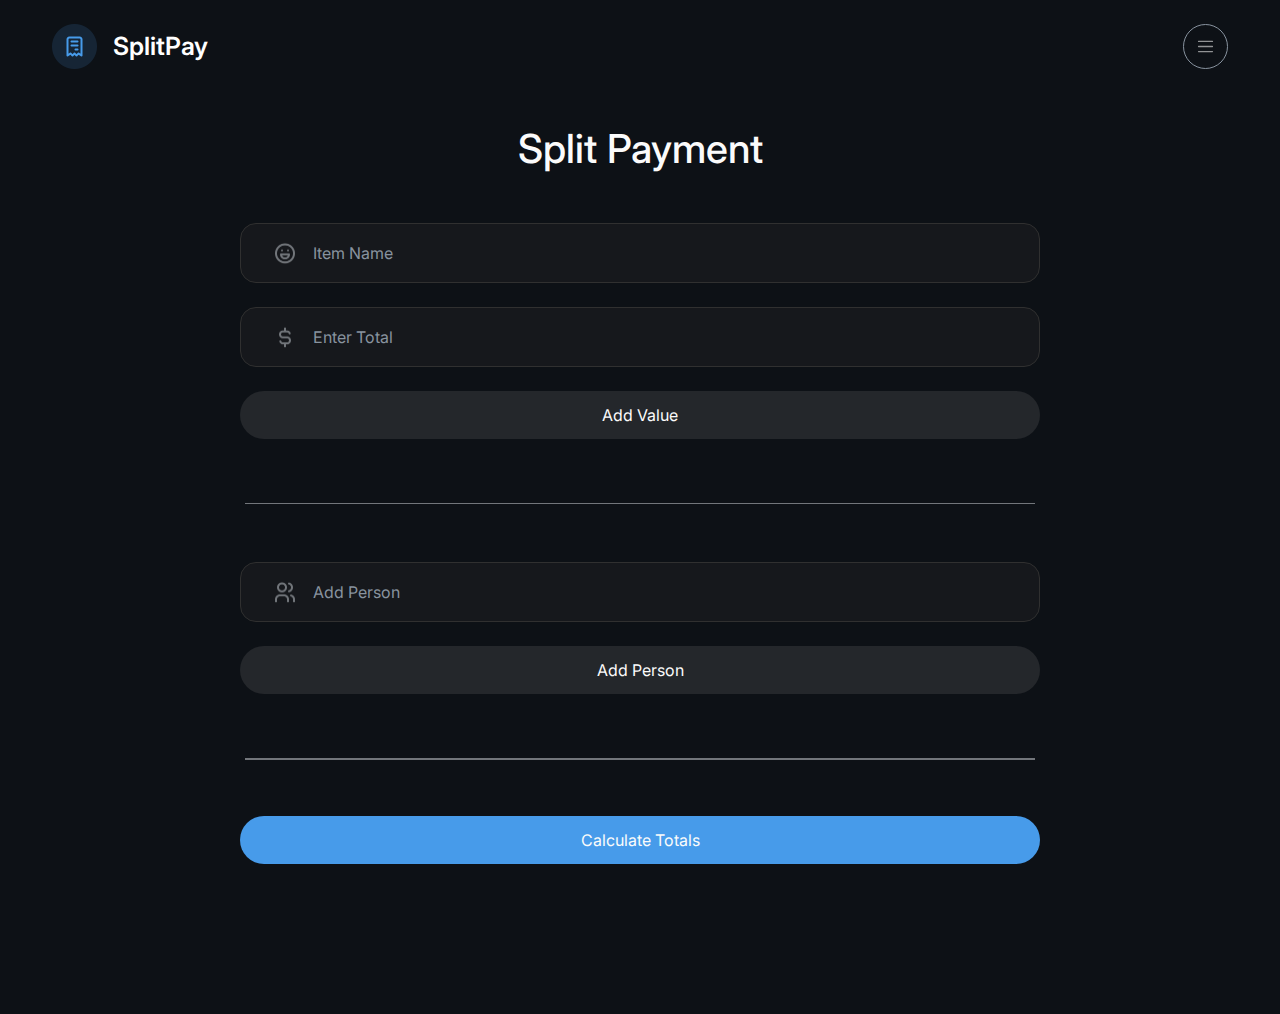
<file: Index.html>
<!DOCTYPE html>
<html lang="en">
  <head>
    <meta charset="UTF-8" />
    <meta name="viewport" content="width=device-width, initial-scale=1.0" />
    <title>Split Payment</title>
    <link rel="stylesheet" href="./assets/css/bootstrap.min.css" />
    <link rel="stylesheet" href="./assets/css/reset.css" />
    <link rel="preconnect" href="https://fonts.googleapis.com" />
    <link rel="preconnect" href="https://fonts.gstatic.com" crossorigin />
    <link
      href="https://fonts.googleapis.com/css2?family=Inter:ital,opsz,wght@0,14..32,100..900;1,14..32,100..900&display=swap"
      rel="stylesheet"
    />
    <link rel="stylesheet" type="text/css" href="./assets/css/style.css" />
    <script defer src="./assets/js/script.js" type="text/javascript"></script>
  </head>

  <!----NAVBAR---->

  <body>
    <header>
      <nav class="navbar navbar-dark">
        <div class="container-fluid">
          <div class="horizontal-layout-01">
            <img class="logo" src="./assets/icon/receipt.png" />
            <a class="navbar-brand decorative-text" href="#">SplitPay</a>
          </div>
          <div class="horizontal-layout-01">
          <button
            class="navbar-toggler button-tertiary"
            type="button"
            data-bs-toggle="offcanvas"
            data-bs-target="#offcanvasDarkNavbar"
            aria-controls="offcanvasDarkNavbar"
            aria-label="Toggle navigation"
          >
            <span class="navbar-toggler-icon"></span>
          </button>
          </div>

          <!----SIDE-MENU---->

          <div
            class="offcanvas offcanvas-end"
            tabindex="-1"
            id="offcanvasDarkNavbar"
            aria-labelledby="offcanvasDarkNavbarLabel"
          >
            <div class="offcanvas-header">
              <img class="logo" src="./assets/icon/receipt.png" />
              <button
                type="button"
                class="btn-close btn-close-white"
                data-bs-dismiss="offcanvas"
                aria-label="Close"
              ></button>
            </div>
            <div class="offcanvas-body">
              <ul class="navbar-nav justify-content-end flex-grow-1 pe-3">
                <li class="nav-item">
                  <a class="nav-link active" aria-current="page" href="#"
                    >Quick Links</a
                  >
                </li>
                <li class="nav-item">
                  <a class="nav-link" href="#">🥳 Moe Said</a>
                </li>
                <li class="nav-item">
                  <a class="nav-link" href="#">🤪 Robert Astorino</a>
                </li>
                <li class="nav-item">
                  <a class="nav-link" href="#">😎 Pingbo Zhu</a>
                </li>
                <li class="nav-item">
                  <a class="nav-link" href="#">🧐 Shareef Evans</a>
                </li>
                </li>
              </ul>
            </div>
          </div>
        </div>
      </nav>
    </header>

    <!----FORM ELEMENT-01---->

    <section>
      <div class="container-main">
        <h1>Split Payment</h1>
        <form class="input-form">
          <div class="input-styling">
            <img
              class="input-icon"
              src="./assets/icon/mood-happy.png"
              alt="Face"
            />
            <input
              type="text"
              id="item-name"
              class="input-field-text"
              required
              placeholder="Item Name"
            />
          </div>
          <div class="input-styling">
            <img
              class="input-icon"
              src="./assets/icon/currency-dollar.png"
              alt="dollar"
            />
            <input
              type="number"
              id="item-price"
              class="input-field-text"
              required
              placeholder="Enter Total"
            />
          </div>
          <button type="button" id="add-value" class="button-secondary">Add Value</button>
          <!--LIST OF ITEMS:PRICE-->
          <section id="item-list"></section>
          <div class="divider"></div>
        </form>
      </div>
    </section>
    
    <!----FORM ELEMENT-02---->

    <section>
      <div class="container-main">
        <form class="input-form">
          <div class="input-styling">
            <img class="input-icon" src="./assets/icon/users.png" alt="users" />
            <input
              type="text"
              id="person-name"
              class="input-field-text"
              required
              placeholder="Add Person"
            />
          </div>
          <button type="button" id="add-person" class="button-secondary">Add Person</button>
        </form>
        <div class="vertical-layout-01">
          <!--LIST OF PEOPLE-->
          <!-- <section id="People-list"></section> -->
          <section id="person-list"></section>
          <div class="divider"></div>
          <button type="button" id="calculate-button" class="button-primary" data-bs-toggle="modal" data-bs-target="#modalConfirm">
            Calculate Totals
          </button>
        </div>
      </div>
    </section>

    <!-- Modal -->
    <div class="modal" id="modalConfirm" tabindex="-1" aria-labelledby="modalTitle" aria-hidden="true">
      <div class="modal-dialog modal-dialog-centered" role="document">
        <div class="modal-content">
          <div class="modal-header">
            <h5 class="modal-title" id="modal-title">
              Total Readout
            </h5>
          </div>
          <div class="modal-body">
            <p>Here is your Total:</p>
            <label id="modalTotalLabel">TOTAL_GOES_HERE</label>
          </div>
          <div class="modal-footer">
            <button id="modalConfirm" class="btn btn-primary" data-bs-dismiss="modal" aria-label="Close">Confirm</button>
          </div>
        </div>
      </div>
    </div>


    <script src="./assets/js/bootstrap.min.js"></script>
  </body>
</html>
</file>
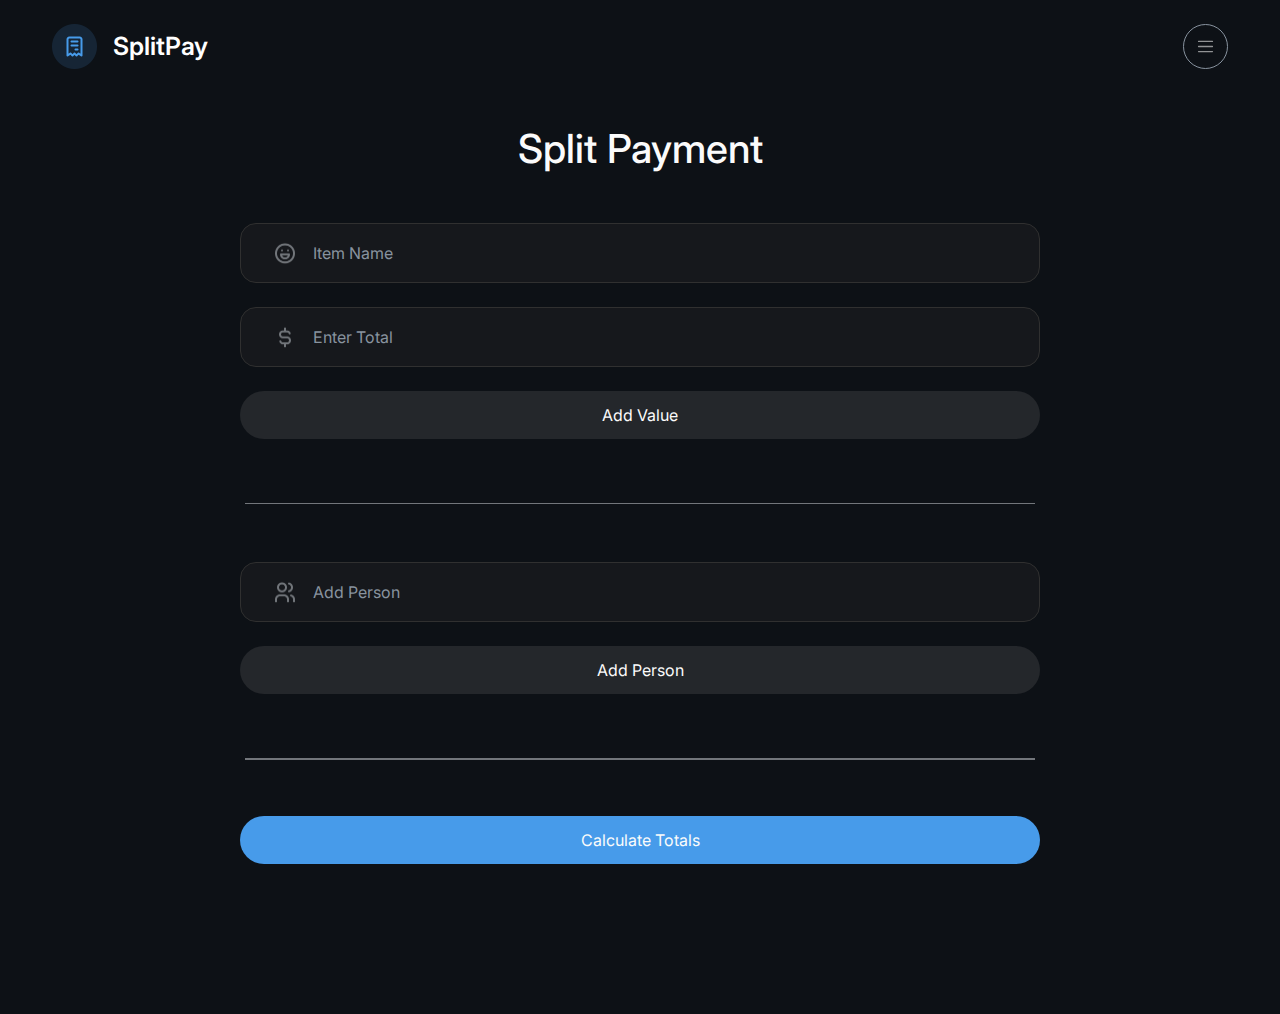
<file: index.html>
<!DOCTYPE html>
<html lang="en">
  <head>
    <meta charset="UTF-8" />
    <meta name="viewport" content="width=device-width, initial-scale=1.0" />
    <title>Split Payment</title>
    <link rel="stylesheet" href="./assets/css/bootstrap.min.css" />
    <link rel="stylesheet" href="./assets/css/reset.css" />
    <link rel="preconnect" href="https://fonts.googleapis.com" />
    <link rel="preconnect" href="https://fonts.gstatic.com" crossorigin />
    <link
      href="https://fonts.googleapis.com/css2?family=Inter:ital,opsz,wght@0,14..32,100..900;1,14..32,100..900&display=swap"
      rel="stylesheet"
    />
    <link rel="stylesheet" type="text/css" href="./assets/css/style.css" />
    <script defer src="./assets/js/script.js" type="text/javascript"></script>
  </head>

  <!----NAVBAR---->

  <body>
    <header>
      <nav class="navbar navbar-dark">
        <div class="container-fluid">
          <div class="horizontal-layout-01">
            <img class="logo" src="./assets/icon/receipt.png" />
            <a class="navbar-brand decorative-text" href="#">SplitPay</a>
          </div>
          <div class="horizontal-layout-01">
          <button
            class="navbar-toggler button-tertiary"
            type="button"
            data-bs-toggle="offcanvas"
            data-bs-target="#offcanvasDarkNavbar"
            aria-controls="offcanvasDarkNavbar"
            aria-label="Toggle navigation"
          >
            <span class="navbar-toggler-icon"></span>
          </button>
          </div>

          <!----SIDE-MENU---->

          <div
            class="offcanvas offcanvas-end"
            tabindex="-1"
            id="offcanvasDarkNavbar"
            aria-labelledby="offcanvasDarkNavbarLabel"
          >
            <div class="offcanvas-header">
              <img class="logo" src="./assets/icon/receipt.png" />
              <button
                type="button"
                class="btn-close btn-close-white"
                data-bs-dismiss="offcanvas"
                aria-label="Close"
              ></button>
            </div>
            <div class="offcanvas-body">
              <ul class="navbar-nav justify-content-end flex-grow-1 pe-3">
                <li class="nav-item">
                  <a class="nav-link active" aria-current="page" href="#"
                    >Quick Links</a
                  >
                </li>
                <li class="nav-item">
                  <a class="nav-link" href="#">🥳 Moe Said</a>
                </li>
                <li class="nav-item">
                  <a class="nav-link" href="#">🤪 Robert Astorino</a>
                </li>
                <li class="nav-item">
                  <a class="nav-link" href="#">😎 Pingbo Zhu</a>
                </li>
                <li class="nav-item">
                  <a class="nav-link" href="#">🧐 Shareef Evans</a>
                </li>
                </li>
              </ul>
            </div>
          </div>
        </div>
      </nav>
    </header>

    <!----FORM ELEMENT-01---->

    <section>
      <div class="container-main">
        <h1>Split Payment</h1>
        <form class="input-form">
          <div class="input-styling">
            <img
              class="input-icon"
              src="./assets/icon/mood-happy.png"
              alt="Face"
            />
            <input
              type="text"
              id="item-name"
              class="input-field-text"
              required
              placeholder="Item Name"
            />
          </div>
          <div class="input-styling">
            <img
              class="input-icon"
              src="./assets/icon/currency-dollar.png"
              alt="dollar"
            />
            <input
              type="number"
              id="item-price"
              class="input-field-text"
              required
              placeholder="Enter Total"
            />
          </div>
          <button type="button" id="add-value" class="button-secondary">Add Value</button>
          <!--LIST OF ITEMS:PRICE-->
          <section id="item-list"></section>
          <div class="divider"></div>
        </form>
      </div>
    </section>
    
    <!----FORM ELEMENT-02---->

    <section>
      <div class="container-main">
        <form class="input-form">
          <div class="input-styling">
            <img class="input-icon" src="./assets/icon/users.png" alt="users" />
            <input
              type="text"
              id="person-name"
              class="input-field-text"
              required
              placeholder="Add Person"
            />
          </div>
          <button type="button" id="add-person" class="button-secondary">Add Person</button>
        </form>
        <div class="vertical-layout-01">
          <!--LIST OF PEOPLE-->
          <!-- <section id="People-list"></section> -->
          <section id="person-list"></section>
          <div class="divider"></div>
          <button type="button" id="calculate-button" class="button-primary" data-bs-toggle="modal" data-bs-target="#modalConfirm">
            Calculate Totals
          </button>
        </div>
      </div>
    </section>

    <!-- Modal -->
    <div class="modal" id="modalConfirm" tabindex="-1" aria-labelledby="modalTitle" aria-hidden="true">
      <div class="modal-dialog modal-dialog-centered" role="document">
        <div class="modal-content">
          <div class="modal-header">
            <h3 class="modal-title" id="modal-title">
              Total Readout
            </h3>
          </div>
          <div class="modal-body">
            <p>Here is your Total:</p>
            <label id="modalTotalLabel">TOTAL_GOES_HERE</label>
          </div>
          <div class="modal-footer">
            <button id="modalConfirm" class="btn btn-primary" data-bs-dismiss="modal" aria-label="Close">Confirm</button>
          </div>
        </div>
      </div>
    </div>


    <script src="./assets/js/bootstrap.min.js"></script>
  </body>
</html>
</file>
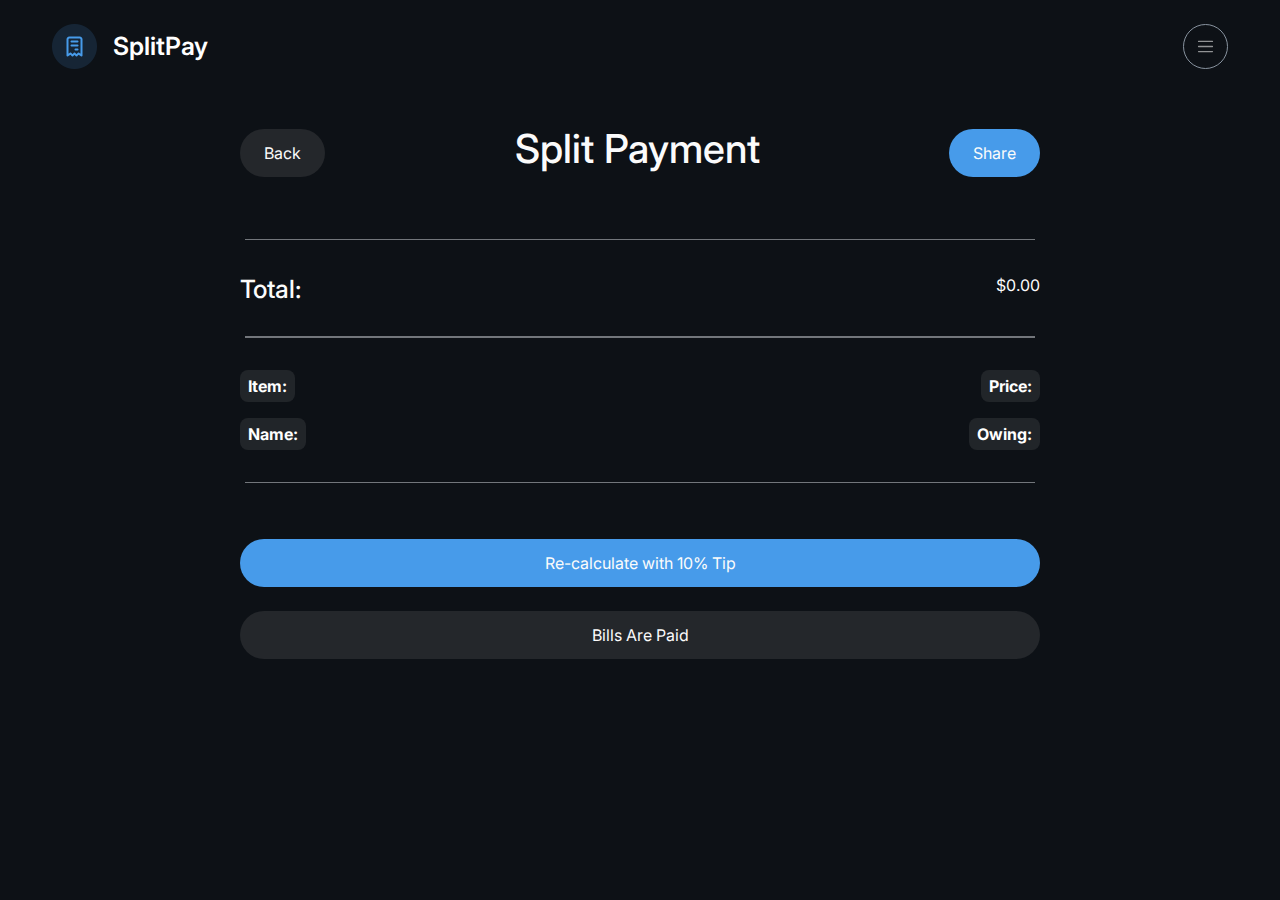
<file: finalpage.html>
<!DOCTYPE html>
<html lang="en">
  <head>
    <meta charset="UTF-8" />
    <meta name="viewport" content="width=device-width, initial-scale=1.0" />
    <link rel="stylesheet" href="./assets/css/bootstrap.min.css" />
    <link rel="stylesheet" href="./assets/css/reset.css" />
    <link rel="preconnect" href="https://fonts.googleapis.com" />
    <link rel="preconnect" href="https://fonts.gstatic.com" crossorigin />
    <link
      href="https://fonts.googleapis.com/css2?family=Inter:ital,opsz,wght@0,14..32,100..900;1,14..32,100..900&display=swap"
      rel="stylesheet"
    />
    <link rel="stylesheet" type="text/css" href="./assets/css/style.css" />
    <script defer src="./assets/js/finalpage.js" type="text/javascript"></script>
    <title>Split Payment</title>
  </head>
  <body>
    
    <!----NAVBAR---->
    <header>
      <nav class="navbar navbar-dark">
        <div class="container-fluid">
          <div class="horizontal-layout-01">
            <img class="logo" src="./assets/icon/receipt.png" />
            <a class="navbar-brand decorative-text" href="#">SplitPay</a>
          </div>
          <div class="horizontal-layout-01">
          <button
            class="navbar-toggler button-tertiary"
            type="button"
            data-bs-toggle="offcanvas"
            data-bs-target="#offcanvasDarkNavbar"
            aria-controls="offcanvasDarkNavbar"
            aria-label="Toggle navigation"
          >
            <span class="navbar-toggler-icon"></span>
          </button>
          </div>

          <!----SIDE-MENU---->

          <div
            class="offcanvas offcanvas-end"
            tabindex="-1"
            id="offcanvasDarkNavbar"
            aria-labelledby="offcanvasDarkNavbarLabel"
          >
            <div class="offcanvas-header">
              <img class="logo" src="./assets/icon/receipt.png" />
              <button
                type="button"
                class="btn-close btn-close-white"
                data-bs-dismiss="offcanvas"
                aria-label="Close"
              ></button>
            </div>
            <div class="offcanvas-body">
              <ul class="navbar-nav justify-content-end flex-grow-1 pe-3">
                <li class="nav-item">
                  <a class="nav-link active" aria-current="page" href="#"
                    >Quick Links</a
                  >
                </li>
                <li class="nav-item">
                  <a class="nav-link" href="#">🥳 Moe Said</a>
                </li>
                <li class="nav-item">
                  <a class="nav-link" href="#">🤪 Robert Astorino</a>
                </li>
                <li class="nav-item">
                  <a class="nav-link" href="#">😎 Pingbo Zhu</a>
                </li>
                <li class="nav-item">
                  <a class="nav-link" href="#">🧐 Shareef Evans</a>
                </li>
                </li>
              </ul>
            </div>
          </div>
        </div>
      </nav>
    </header>

    <!-- First section with the two buttons -->
    <section>
      <div class="container-main">
        <div class="horizontal-layout-01 horizontal-layout-02">
          <button type="button" id="back-button" class="button-secondary wrap-button">Back</button>
          <h1 id="final-page-heading">Split Payment</h1>
          <button type="button" id="share-button" class="button-primary wrap-button">Share</button>
        </div>
        <div class="divider"></div>
        <div class="horizontal-layout-01 horizontal-layout-02 horizontal-layout-03">
          <h3>Total:</h3>
          <p id='total-sum' class="white-text">$0.00</p>
        </div>
        <div class="divider"></div>

        <!-- receipt table -->
        <div class="table-container">
          <table class='table table-dark'>
        <!-- The first tbody lists the items and their prices -->
            <tbody id="first-tb">
              <tr id="item-info">
            <!-- <th scope="row">1</th> -->
                <th>Item:</th>
                <th>Price:</th>
              </tr>
            </tbody>
        <!-- the second tbody shows the names and the owing -->
            <tbody id="second-tb">
              <tr id="name-info">
                <th>Name:</th>
                <th>Owing:</th>
              </tr>
            </tbody>
          </table>
        </div>

    <!-- buttons -->
        <div class="divider"></div>
        <div class="vertical-layout-01">
          <button class='button-primary' type="button" id="recalculate-button">
           Re-calculate with 10% Tip
        </button>
        <button class='button-secondary' type="button" id="paid-button">Bills Are Paid</button>
        </div>
      </div>
    </section>
  </body>
</html>
</file>
<file: assets/css/style.css>
/* 🟪 ---------GLOBAL STYLING---------*/

* {
  box-sizing: border-box;
  margin: 0;
  padding: 0;
  font-family: 'Inter', sans-serif;
  font-size: 16px;
}

:root {
  /*----brand colours----*/
  --brand: #479bea;
  --background: #0d1116;
  /*----buttons----*/
  --primary-button-default: #479bea;
  --primary-button-hover: #1b6ab4;
  --secondary-button-default: #24272b;
  --secondary-button-hover: #4a4f55;
  --tertiary-button-default-stroke: #88939f;
  /*----input fields----*/
  --inputfield-surface: #16181c;
  --inputfield-outline: #303030;
  --inputfield-hover-surfcae: #101215;
  --inputfield-outline-focus: #72767b;
  --inputfield-outline-data: #479bea;
  /*----text colours----*/
  --primary-text: #fbfbfb;
  --secondary-text: #88939f;
  --placeholder-text: #88939f;
  /*----icon colours----*/
  --icons-strong: #fbfbfb;
  --icons-subdued: #88939f;
  /*----dividers----*/
  --dividers: #72767b;
}

body {
  background-color: var(--background);
  padding-bottom: 150px;
}

/* 🟪 ---------FONT STYLING---------*/

.inter-fontfamily {
  font-family: 'Inter', sans-serif;
  font-optical-sizing: auto;
  font-weight: 400;
  font-style: normal;
}

h1 {
  font-size: 40px;
  color: var(--primary-text);
  font-weight: 600px;
}

h2 {
  font-size: 25px;
  color: var(--primary-text);
  font-weight: 500px;
}

h3 {
  font-size: 25px;
  color: var(--primary-text);
  font-weight: 400px;
}

.decorative-text {
  font-family: 'Inter', sans-serif;
  font-size: 25px;
  font-weight: 600;
}

.white-text {
  color: var(--primary-text);
}

.error-message {
  font-weight: 700;
  color: #f83665;
}

/* 🟪 ---------IMAGE STYLING---------*/

.logo {
  height: 45px;
  width: 45px;
}

.input-icon {
  height: 24px;
  width: 24px;
}

/* 🟪 ---------BUTTON STYLING---------*/

.wrap-button {
  width: auto !important;
  margin: 0px !important;
  white-space: normal !important;
  display: inline-block !important;
}

.button-primary {
  padding: 16px 24px;
  border: none;
  border-radius: 100px;
  font-size: 16px;
  font-weight: 600px;
  background-color: var(--primary-button-default);
  width: 80%;
  transition: all 0.45s ease-in-out;
  color: var(--primary-text);
  margin-top: 16px;
}

.button-primary:hover {
  background-color: var(--primary-button-hover);
}

.button-primary:active {
  transform: scale(0.99);
}

.button-secondary {
  padding: 16px 24px;
  border: none;
  border-radius: 100px;
  font-size: 16px;
  font-weight: 600px;
  background-color: var(--secondary-button-default);
  width: 80%;
  transition: all 0.45s ease-in-out;
  color: var(--primary-text);
}

.button-secondary:hover {
  background-color: var(--secondary-button-hover);
}

.button-secondary:active {
  transform: scale(0.99);
}

.button-tertiary {
  width: 45px;
  height: 45px;
  background-color: none;
  border: 1.5px solid var(--tertiary-button-default-stroke);
  transition: all 0.45s ease-in-out;
  border-radius: 100px;
  display: flex;
  justify-content: center;
  align-items: center;
}

.button-tertiary:hover {
  background-color: var(--tertiary-button-default-stroke);
}

/* 🟪 ---------INPUT STYLING---------*/

.input-styling {
  background-color: var(--inputfield-surface);
  border: 1.5px solid var(--inputfield-outline);
  height: 60px;
  padding: 0px 32px;
  transition: all 0.25s ease-in-out;
  color: var(--primary-text);
  width: 80%;
  display: flex;
  align-items: center;
  border-radius: 16px;
  gap: 16px;
}

.input-styling:hover {
  background-color: var(--inputfield-hover-surfcae);
}

input {
  width: 100%;
  background: none;
  border: none;
  height: 100%;
  color: var(--primary-text);
}

input:focus {
  outline: none;
  box-shadow: none;
}

::placeholder {
  color: var(--placeholder-text);
}

/* 🟪 ---------STRUCTURAL STYLING---------*/

section {
  width: 100%;
  height: auto;
  display: flex;
  flex-direction: column;
  justify-content: center;
  align-items: center;
}

.container-main {
  display: flex;
  flex-direction: column;
  justify-content: center;
  align-items: center;
  width: 1000px;
}

form {
  display: flex;
  flex-direction: column;
  justify-content: center;
  align-items: center;
  gap: 24px;
  width: 100%;
  margin: 42px 0px 0px 0px;
}

.horizontal-layout-01 {
  display: flex;
  flex-direction: row;
  justify-content: center;
  align-items: center;
  gap: 16px;
}

.horizontal-layout-02 {
  justify-content: space-between;
  width: 80%;
  margin-bottom: 42px;
}

.horizontal-layout-03 {
  margin-top: 18px;
  margin-bottom: 8px;
}

.vertical-layout-01 {
  width: 100%;
  display: flex;
  flex-direction: column;
  justify-content: center;
  align-items: center;
  gap: 24px;
  margin-top: 24px;
}

.divider {
  height: 1.25px;
  width: 79%;
  background-color: var(--dividers);
  margin: 16px 0px;
}

/* 🟪 ---------ADDED ITEMS---------*/

#item-list {
  display: flex;
  flex-direction: row;
  flex-wrap: wrap;
  justify-content: left;
  gap: 16px;
  width: 80%;
}

.button-card {
  background-color: var(--inputfield-surface);
  display: flex;
  flex-direction: row;
  justify-content: center;
  align-items: center;
  padding: 6px 24px;
  border-radius: 16px;
  border: 1.5px solid var(--inputfield-outline);
  color: var(--secondary-text);
  font-family: 'Inter', sans-serif;
  font-size: 16px;
  gap: 24px;
  text-align: center;
}

.button-card > p {
  margin-top: 16px;
}

.delete {
  background-color: none;
  border: none;
  background: none;
  color: var(--icons-subdued);
  font-weight: 700;
  height: 24px;
  width: 24px;
}

#person-list {
  display: flex;
  flex-direction: row;
  flex-wrap: wrap;
  justify-content: left;
  gap: 16px;
  width: 80%;
}

/* 🟪 ---------NAVBAR STYLING---------*/

.navbar {
  background-color: var(--background);
  padding: 24px 40px;
  margin-bottom: 32px;
  display: flex;
  flex-direction: column;
  align-items: center;
  justify-content: center;
}

.offcanvas {
  margin: 24px;
  padding: 18px;
  border-radius: 24px;
  background-color: var(--inputfield-hover-surfcae);
}

/* 🟪 ---------RESPONSIVE STYLING (media queries)---------*/

@media only screen and (max-width: 720px) {
  .container-main {
    width: 90%;
  }
  .input-styling,
  .button-primary,
  .button-secondary,
  .divider {
    width: 100%;
  }
  .navbar {
    padding: 24px 16px;
  }
  .container-main {
    margin-top: 32px;
  }
  .horizontal-layout-02 {
    width: 100%;
  }
  .table-container {
    width: 100% !important;
  }
  #item-list,
  #person-list {
    display: flex;
    flex-direction: row;
    flex-wrap: wrap;
    width: 100% !important;
  }
  .modal-content {
    margin: 0px 20px;
  }
}

/* 🟪 ---------TABLE STYLING---------*/

table {
  display: flex;
  flex-direction: column;
  gap: 16px;
}

.table-container {
  margin-top: 16px;
  width: 80%;
}

tr {
  display: flex;
  flex-direction: row;
  justify-content: space-between;
}

.tr-spacing {
  margin-top: 16px;
}

th {
  border: none;
  border-radius: 8px;
}

.th-bg {
  background-color: var(--background) !important;
  font-weight: 400;
}

/* 🟪 ---------MODAL STYLING---------*/

.modal-content {
  background-color: #050709;
  color: var(--primary-text);
  font-family: 'Inter', sans-serif;
  padding: 24px;
  border-radius: 30px;
  border: 1.5px solid #000000;
  box-shadow: 5px 5px 100px 20px #1b6ab430;
  display: flex;
  flex-direction: column;
  gap: 16px;
}

.btn-primary {
  padding: 16px 24px;
  border: none;
  border-radius: 100px;
  font-size: 16px;
  font-weight: 600px;
  background-color: var(--primary-button-default);
  width: 80%;
  transition: all 0.45s ease-in-out;
  color: var(--primary-text);
  margin-top: 16px;
  width: 100%;
}

.modal-body {
  display: flex;
  flex-direction: row;
  justify-content: space-between;
}
</file>
